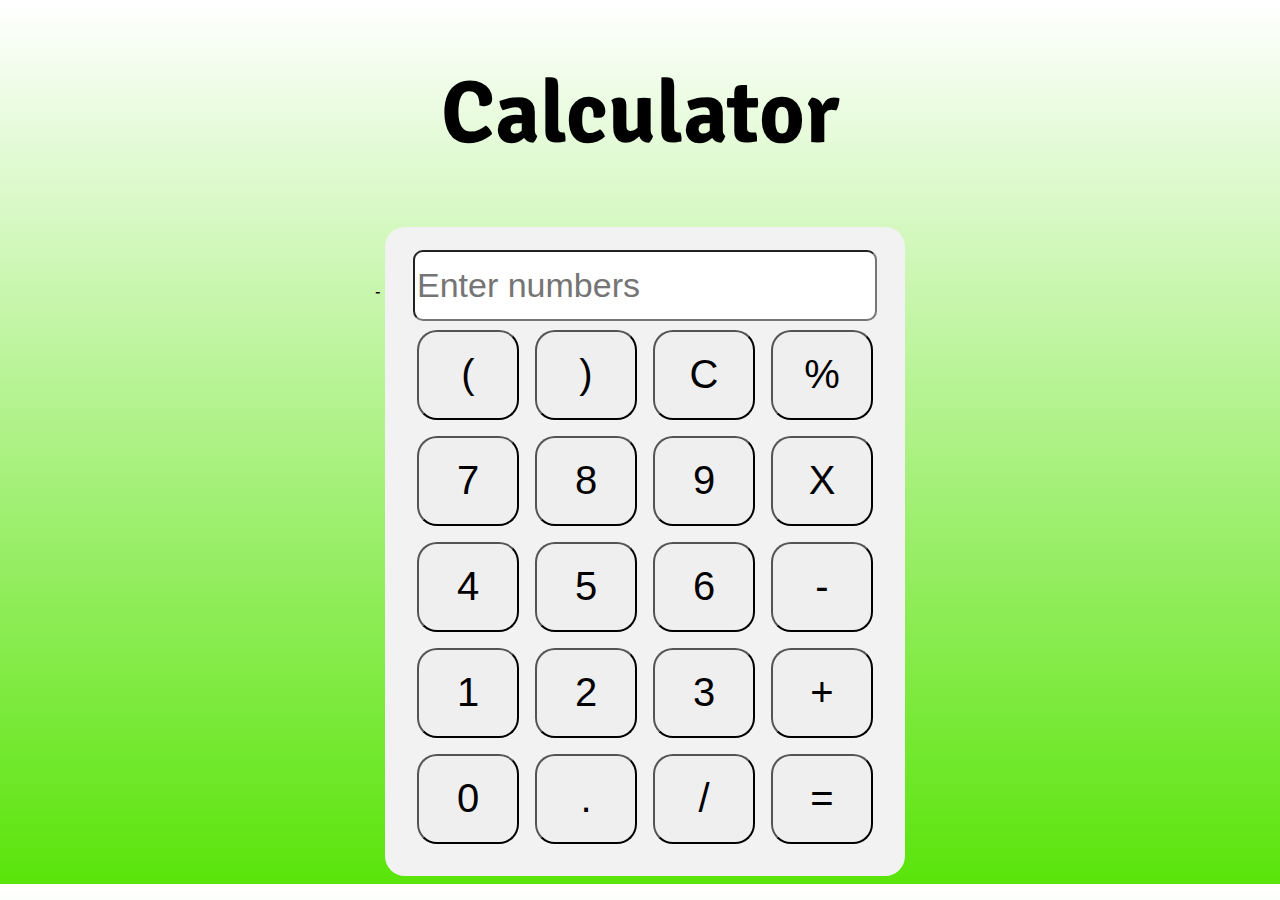
<file: Calculator/index.html>
<!DOCTYPE html>
<html lang="en">

<head>
    <meta charset="UTF-8">
    <meta name="viewport" content="width=device-width, initial-scale=1.0">
    <meta http-equiv="X-UA-Compatible" content="ie=edge">
    <link rel="stylesheet" href="style.css">
    <title>Calculator</title>
</head>

<body>
    <div class="container">
        <h1>Calculator </h1>-

        <div class="calculator">
            <input type="text" name="screen" id="screen" placeholder="Enter numbers ">
            <table>
                <tr>
                    <td><button>(</button></td>
                    <td><button>)</button></td>
                    <td><button>C</button></td>
                    <td><button>%</button></td>
                </tr>
                <tr>
                    <td><button>7</button></td>
                    <td><button>8</button></td>
                    <td><button>9</button></td>
                    <td><button>X</button></td>
                </tr>
                <tr>
                    <td><button>4</button></td>
                    <td><button>5</button></td>
                    <td><button>6</button></td>
                    <td><button>-</button></td>
                </tr>
                <tr>
                    <td><button>1</button></td>
                    <td><button>2</button></td>
                    <td><button>3</button></td>
                    <td><button>+</button></td>
                </tr>
                <tr>
                    <td><button>0</button></td>
                    <td><button>.</button></td>
                    <td><button>/</button></td>
                    <td><button>=</button></td>
                </tr>
            </table>
        </div>
    </div>

</body>
<script src="index.js"></script>

</html>
</file>
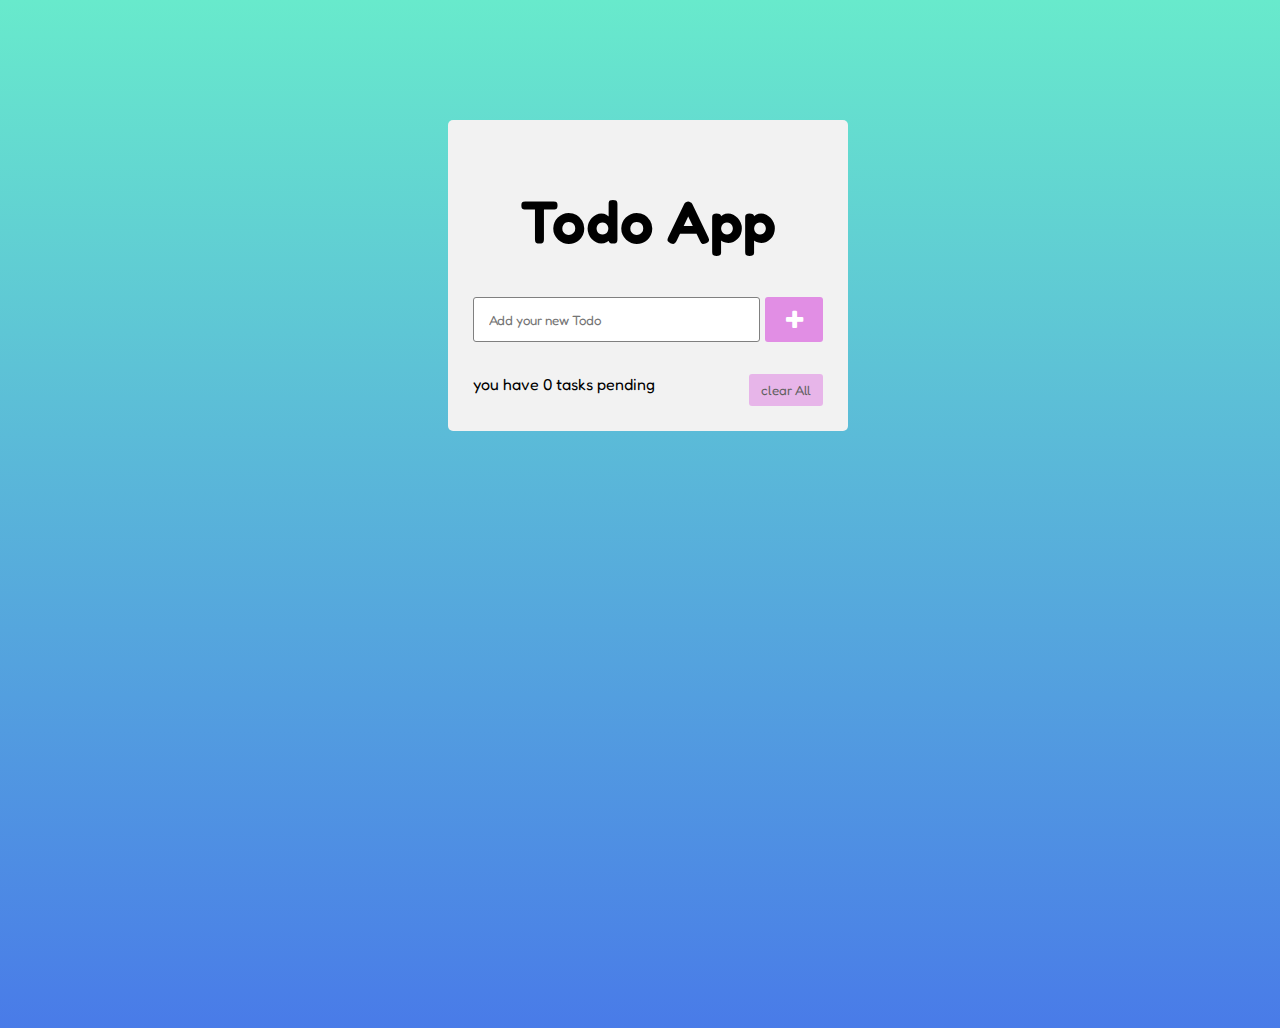
<file: TODO list/index.html>
<!DOCTYPE html>
<html lang="en">
<head>
    <meta charset="UTF-8">
    <meta http-equiv="X-UA-Compatible" content="IE=edge">
    <meta name="viewport" content="width=device-width, initial-scale=1.0">
    <link rel="stylesheet" href="https://cdnjs.cloudflare.com/ajax/libs/font-awesome/4.7.0/css/font-awesome.min.css">
    <link rel="stylesheet" href="todo.css">
    
    <!-- <script src="https://kit.fontawesome.com/a076d05"></script> -->
    <link rel="preconnect" href="https://fonts.googleapis.com">
    <link rel="preconnect" href="https://fonts.gstatic.com" crossorigin>
    <link href="https://fonts.googleapis.com/css2?family=Fredoka+One&display=swap" rel="stylesheet">
         
    <title>Todo Web App</title>
</head>         
<body>
    <div class="wrapper">
        <h1 class="header">Todo App</h1>
    <div class="inputField">
        <input type="text"placeholder="Add your new Todo">
        <button ><i class="fa fa-plus"></i></button>
    
    </div>
        <ul class="todolist">
            
        <!-- Data came from local Storage -->
        </ul>
        <div class="footer">
            <span>you have <span class="pendingNumb"></span> tasks pending </span>
            <button>clear All</button>
        </div>
    </div>
    <script src="script.js"></script>
</body>
</html>
</file>
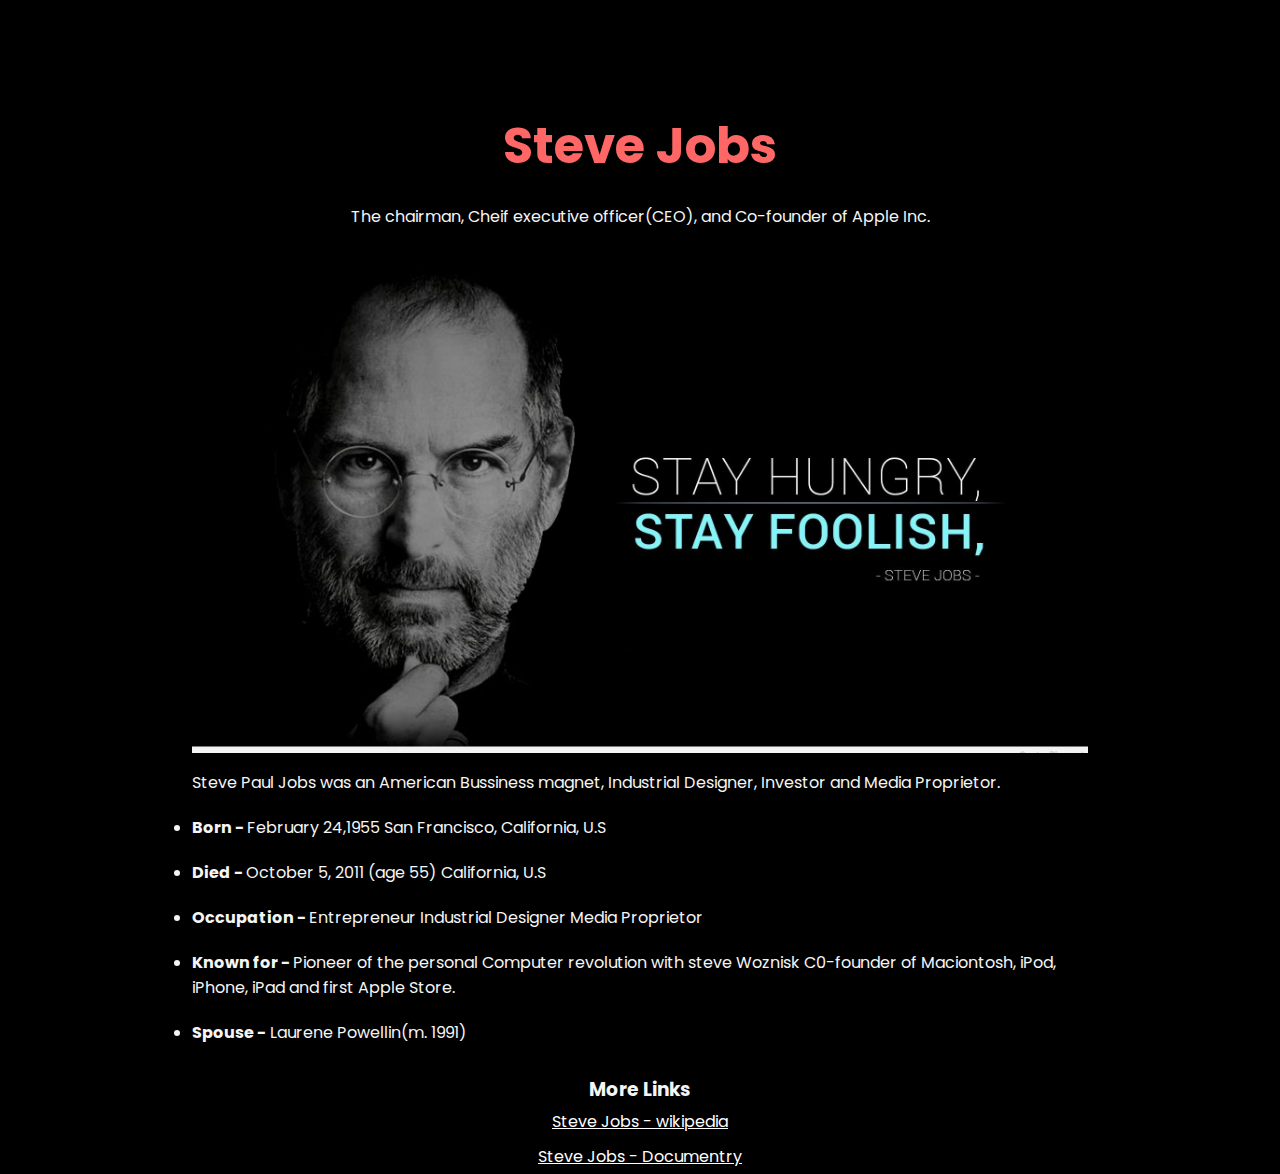
<file: Tribute/index.html>
<!DOCTYPE html>
<html lang="en">
<head>
    <meta charset="UTF-8">
    <meta http-equiv="X-UA-Compatible" content="IE=edge">
    <meta name="viewport" content="width=device-width, initial-scale=1.0">
    <link rel="stylesheet" href="tribute.css">
    <title>Steve Jobs</title>
</head>
<body>
    <section class="main">
        <h2 class="title">Steve Jobs</h2>
        <p>
            The chairman, Cheif executive officer(CEO), and Co-founder of Apple Inc.     
        </p>
        <div class="image">
            <img src="Steve.jpg" alt=" " id="iamgeid">
            <figcaption>
                Steve Paul Jobs was an American Bussiness magnet, Industrial Designer, Investor and Media Proprietor.
            </figcaption>
        </div>
        <div class="tribute-info">
            <ul>
                <li>
                    <strong> Born -  </strong>  
                    <span> February 24,1955 San Francisco, California, U.S</span>
                </li>
                <li>
                    <strong>Died - </strong>
                    October 5, 2011 (age 55) California, U.S
                </li>
                <li>
                    <strong>Occupation -    </strong>
                     Entrepreneur  Industrial Designer Media Proprietor
                </li>
                <li>
                    <strong>Known for - </strong>
                    Pioneer of the personal Computer revolution with steve Woznisk C0-founder of Maciontosh, iPod, iPhone, iPad and first Apple Store.
                </li>
                <li>
                    <strong>Spouse -</strong>
                    Laurene Powellin(m. 1991)
                </li>
               
            </ul>
        </div>
        <div class="link">
            <h3>More Links</h3>
            <a href="https://en.wikipedia.org/wiki/Steve_Jobs" id="tribute-link" target="_blank">Steve Jobs - wikipedia</a><br>
            <a href="https://www.youtube.com/watch?v=s4pVFLUlx8g" id="tribute-link" target="_blank">Steve Jobs - Documentry </a>
        </div>

    </section>
</body>
</html>
</file>
<file: Calculator/style.css>
@import url('https://fonts.googleapis.com/css2?family=Signika+Negative:wght@300&display=swap');

h1{
    font-size: 88px;
    font-family: 'Signika Negative', sans-serif;
}

body{
    background: linear-gradient(to bottom, white ,rgb(90, 228, 10));
}
.container{
    font-family: 'Signika Negative', sans-serif;
    text-align: center;
    
    margin-top:23px
}

table{
    margin: auto;
}

input{
    border-radius: 10px;
    font-size:34px;
    height: 65px;
    width: 456px;
}

button{
    border-radius: 20px;
    font-size: 40px;
    width: 102px;
    height: 90px;
    margin: 6px;
}

.calculator{ 
    
    background-color: #f2f2f2;
    padding: 23px;
    border-radius: 20px;
    display: inline-block;
    
}
</file>
<file: TODO list/todo.css>
*{
    /* margin: 0; */
    padding: 0;
    box-sizing: border-box;
    font-family: 'Fredoka One', cursive;
}
body{
    height: 100vh;
    width: 100%;
    background: linear-gradient(to bottom, #68EACC 0%,#497BE8);
}
.wrapper{
    margin: 120px auto;
    max-width: 400px;
    width: 100%;
    background: #f2f2f2;
    border-radius: 5px;
    padding: 25px;
}
.wrapper .header{
    text-align: center;
     font-family: 'Fredoka One', cursive ;
    font-size: 60px;
    font-weight: 600;
}
.wrapper .inputField{
    display: flex;
    width: 100%;
    height: 45px;

}
.inputField input{
    width: 85%;
    height: 100%;
    border: 1px solid grey;
     font: size 17px;
    border-radius: 3px;
    padding-left :15px;
}
.inputField button{
    width: 60px;
    height: 100%;
    border: none;
    outline: none;
    background: rgb(225, 142, 228);
    color: #fff;
    font-size: 22px;
    cursor: pointer;
    border-radius: 3px;
    margin-left: 5px;
    opacity: 12;
    pointer-events: auto;
   
}


.inputField button.active{
    opacity: 1;
    pointer-events: auto;
}
.wrapper .todolist{
    max-height: 250px;
    overflow: auto;

}
.todolist li{
    list-style: none;
    height: 45px;
    line-height: 45px;
    position: relative;
    background: #f2f2f2;
    border-radius: 3px;
    margin: bottom 8px; 
    padding: 0 15px;
    cursor: default;
    overflow: hidden;
}
.todolist li span{
    position: absolute;
    right: -45px;
    color: black;
    width: 45px;
    text-align: center;
    background: rgb(225, 142, 228) ;
    border-radius: 0 3px 3px 0;
    cursor: pointer;
    transition: all 0.35s ease;
}
.todolist li:hover span{
    right: 0px;
}
.wrapper .footer{
    display: flex;
    width: 100%;
    margin-top: 15px;
    justify-content: space-between;
}
.footer button{
    border: none;
    outline: none;
    background:  rgb(225, 142, 228);
    color:black;
    cursor: pointer;
    border-radius: 3px;
    padding: 8px 12px;
    opacity: 0.6;
    pointer-events: none;
}

.footer button.active{
    opacity: 1;
    pointer-events: auto;
}
</file>
<file: Tribute/tribute.css>
@import url('https://fonts.googleapis.com/css2?family=Poppins:wght@300&display=swap');



*{
    margin: 0;
    padding: 0;
    box-sizing: border-box;
    background-color: black;
    /* background-image: url("tribute.png");
    background-repeat: no-repeat;
 */
}
body{
    color: whitesmoke;
    font-family: 'Poppins', sans-serif;
    display: flex;
    justify-content: center;
    align-items: center;
}
.main{
    margin-top: 88px;
    width: 70vw;
    height: auto;
}
.title{
    color: #FF6767;
    font-size: 50px;
    margin: 20px 0px;
    text-align: center;
}
.main > p{
    text-align: center;
    margin-bottom: 20px;
}
#iamgeid{
    max-width: 100%;
    margin: 0px auto;
}
#image{
    max-width: 100%;
    padding: 30px 0px;
    display:block;
}
.link{
    text-align: center;
    padding-top: 20px;
}
li,figcaption{
    padding-top: 10px;
    padding-bottom: 10px;
}
a{
    display: inline-block;
  /* background: #69c; */
  color: #fff;
  padding: 5px 10px;
 }
 a:hover { color: #FF6767; }
</file>
